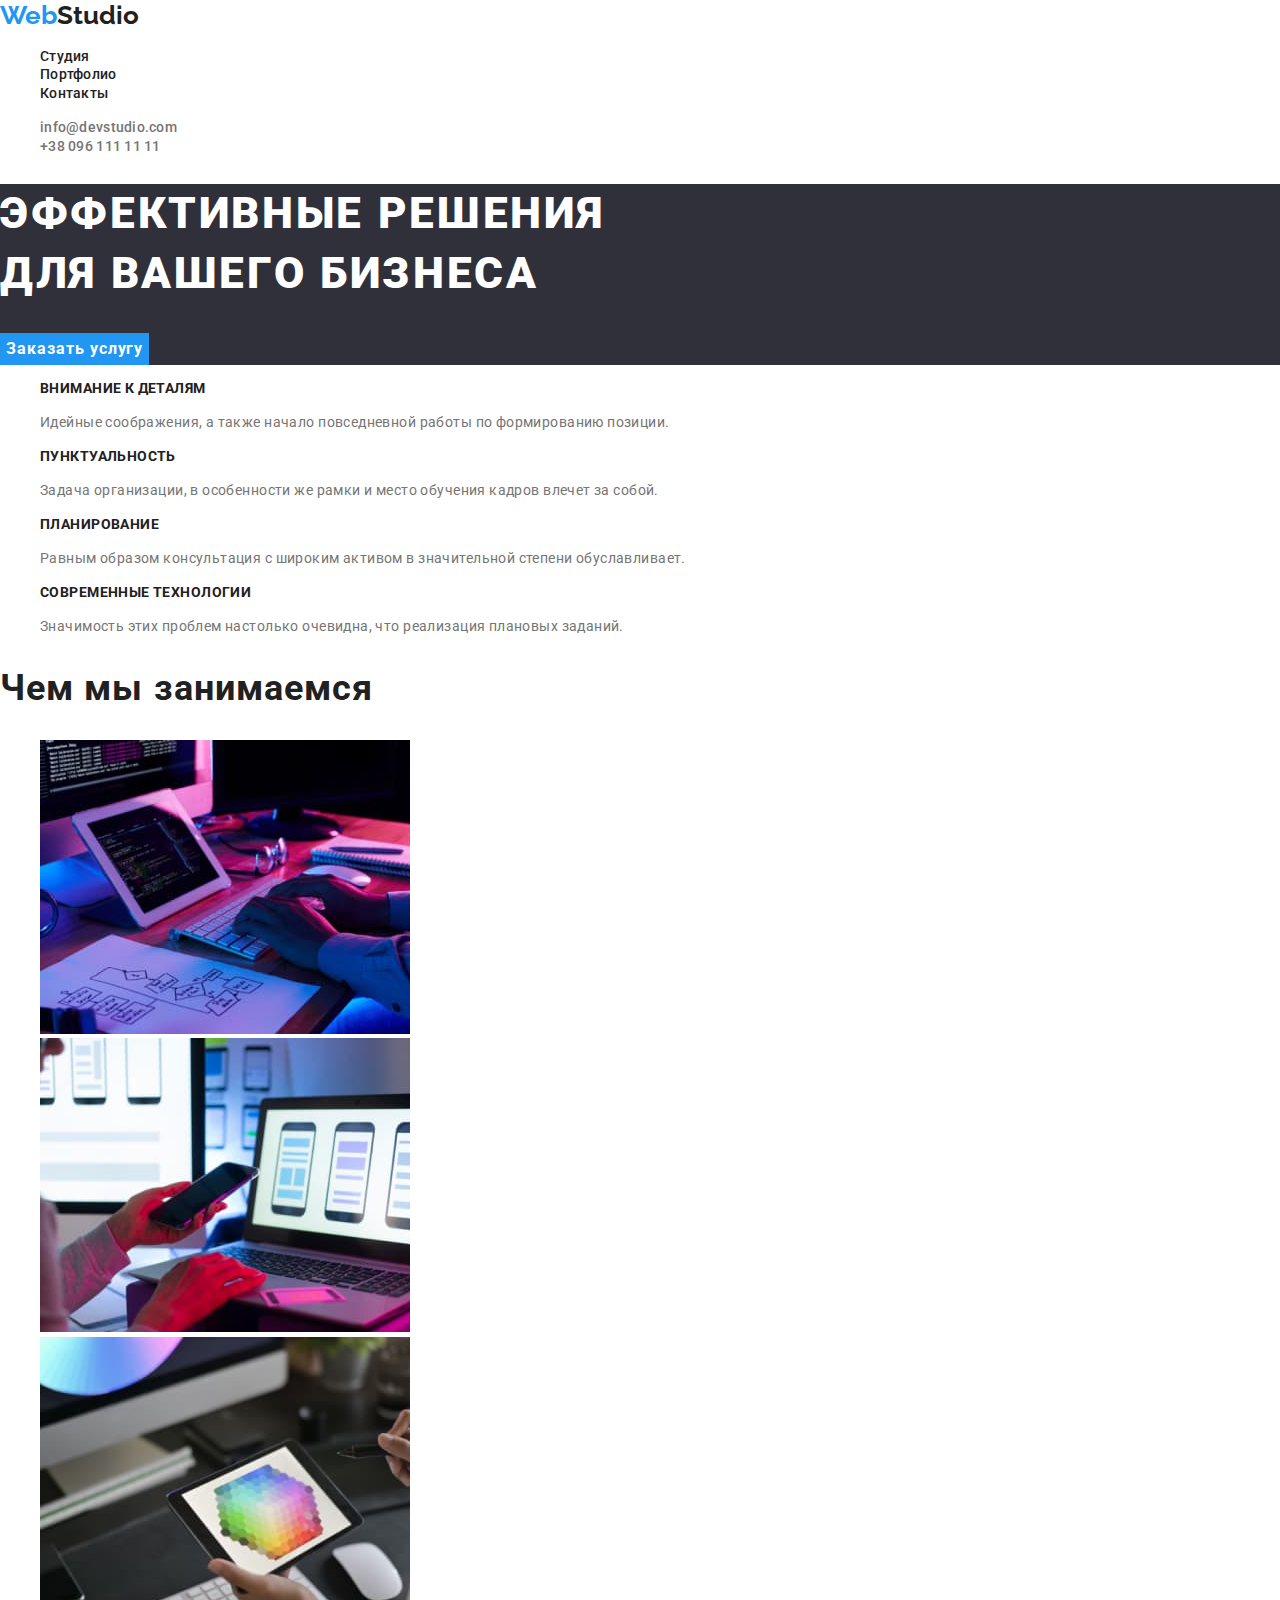
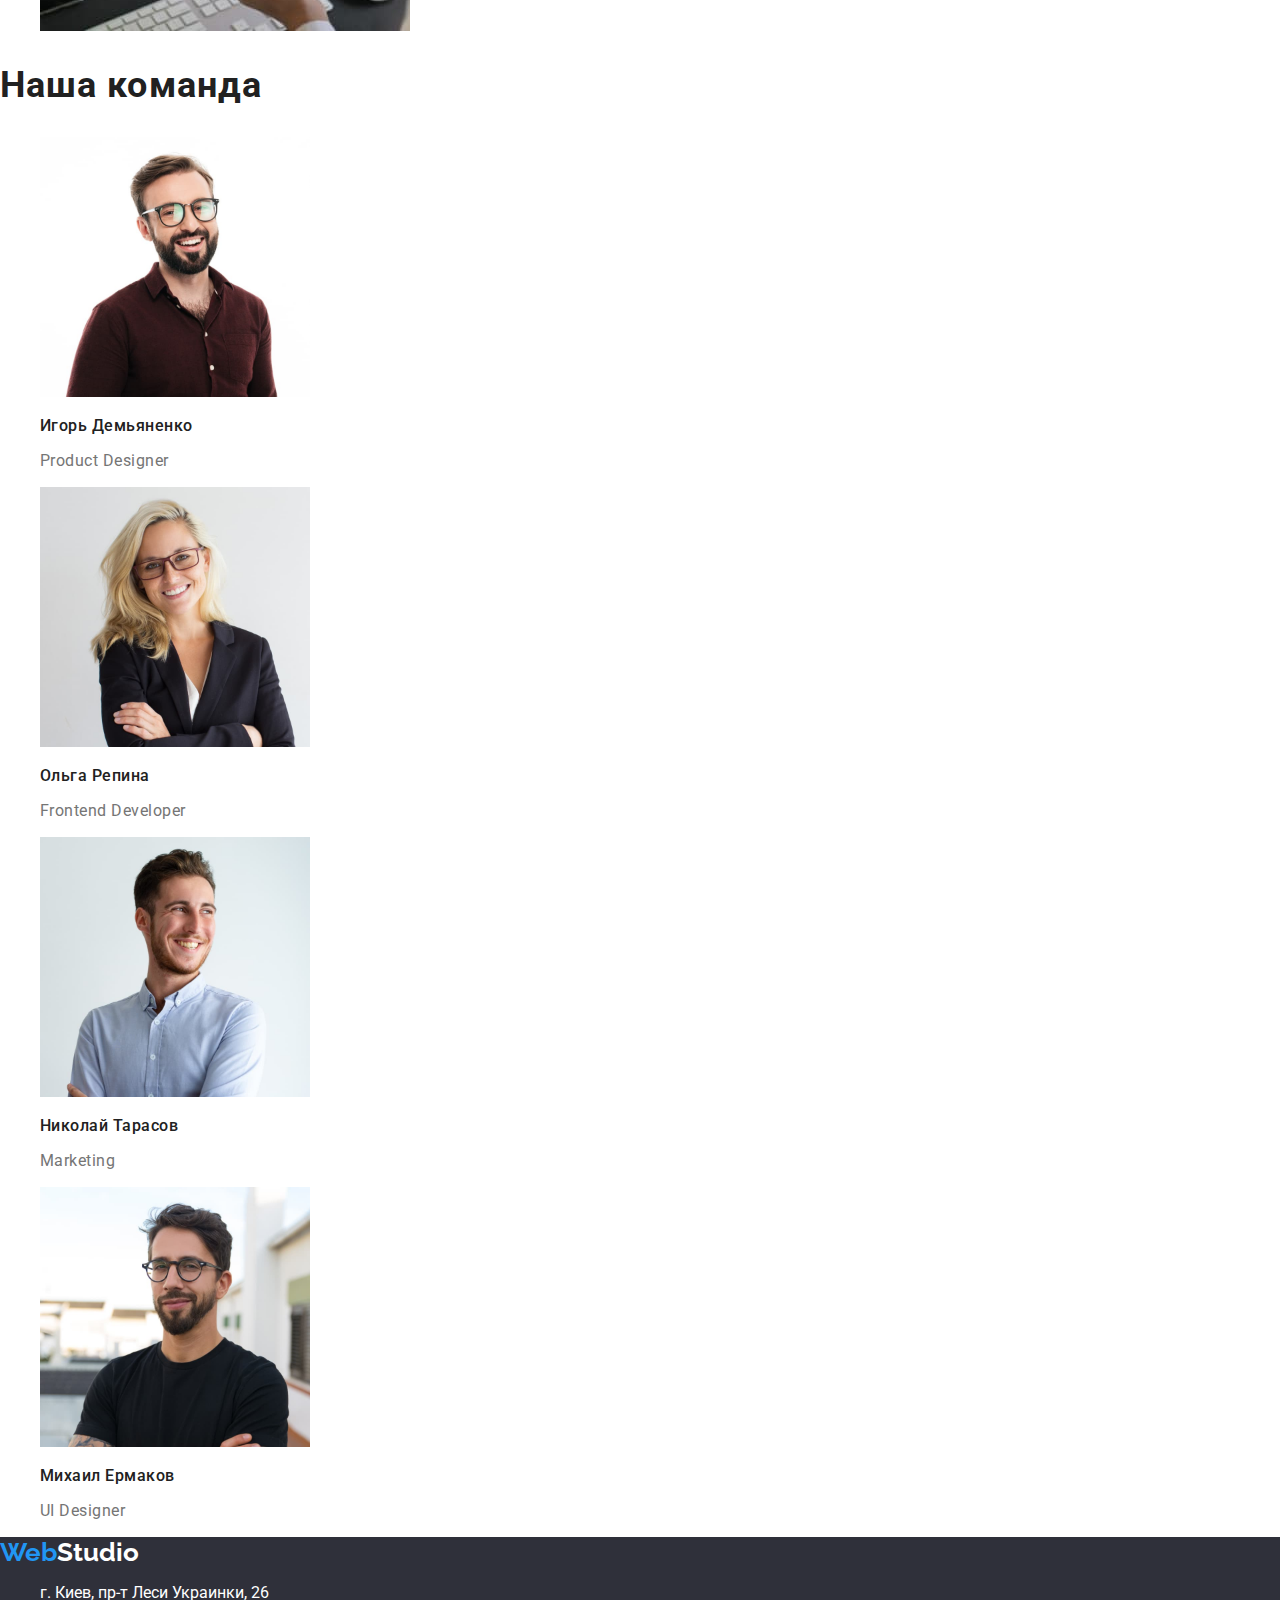
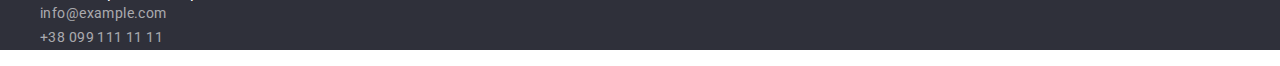
<file: index.html>
<!DOCTYPE html>
<html lang="ru">
<head>
    <meta charset="UTF-8">
    <meta name="viewport" content="width=device-width, initial-scale=1.0">
    <title>Web Studio (Version 2.1)</title>
    <link rel="stylesheet" href="./css/modern-normalize.css">
    <link rel="preconnect" href="https://fonts.gstatic.com">
    <link href="https://fonts.googleapis.com/css2?family=Raleway:wght@700&family=Roboto:wght@400;500;700;900&display=swap" rel="stylesheet">
    <link rel="stylesheet" href="./css/style.css">
</head>
<body>
    <!-- Header -->
    <header>
        <nav>
            <a href="./index.html" class="logo-black"><span class="logo-blue">Web</span>Studio</a>
            <ul>
                <li>
                    <a href="./index.html" class="link-black current">Студия</a>
                </li>
                <li>
                    <a href="./portfolio.html" class="link-black ">Портфолио</a>
                </li>
                <li>
                    <a href="#" class="link-black">Контакты</a>
                </li>
            </ul>
        </nav>
        <address>
            <ul>
                <li>
                    <a href="mailto:info@devstudio.com" class="link-grey">info@devstudio.com</a>
                </li>
                <li>
                    <a href="tel:+380961111111" class="link-grey">+38 096 111 11 11</a>
                </li>
            </ul>
        </address>
    </header>
    <main>
        <!-- Section hero -->
        <section class="hero">
            <h1 class="hero-title">Эффективные решения <br> для вашего бизнеса</h1>
            <button class="hero-button">Заказать услугу</button>
        </section>
        <!-- Section advantage -->
        <section>
            <h2 class="visually-hidden">Преимущества</h2>
            <ul>
                <li>
                    <h3 class="advantages-title">Внимание к деталям</h3>
                    <p class="advantages-description">Идейные соображения, а также начало повседневной работы по формированию позиции.</p>
                </li>
                <li>
                    <h3 class="advantages-title">Пунктуальность</h3>
                    <p class="advantages-description">Задача организации, в особенности же рамки и место обучения кадров влечет за собой.</p>
                </li>
                <li>
                    <h3 class="advantages-title">Планирование</h3>
                    <p class="advantages-description">Равным образом консультация с широким активом в значительной степени обуславливает.</p>
                </li>
                <li>
                    <h3 class="advantages-title">Современные технологии</h3>
                    <p class="advantages-description">Значимость этих проблем настолько очевидна, что реализация плановых заданий.</p>
                </li>
            </ul>
        </section>
        <!-- Section about us -->
        <section>
            <h2 class="about-us-title">Чем мы занимаемся</h2>
                <ul>
                    <li>
                        <img src="./images/img.jpg" alt="img" width="370">
                    </li>
                    <li>
                        <img src="./images/img1.jpg" alt="img1" width="370">
                    </li>
                    <li>
                        <img src="./images/img2.jpg" alt="img2" width="370">
                    </li>
                </ul>
        </section>
        <!-- Our team section -->
        <section>
            <h2 class="our-team">Наша команда</h2>
            <ul>
                <li>
                    <img src="./images/product-designer.jpg" alt="Игорь Демьяненко" width="270">
                    <h3 class="team-members">Игорь Демьяненко</h3>
                    <p class="team-members-position">Product Designer</p>
                </li>
                <li>
                    <img src="./images/frontend-developer.jpg" alt="Ольга Репина" width="270">
                    <h3 class="team-members">Ольга Репина</h3>
                    <p class="team-members-position">Frontend Developer</p>
                </li>
                <li>
                    <img src="./images/marketing.jpg" alt="Николай Тарасов" width="270">
                    <h3 class="team-members">Николай Тарасов</h3>
                    <p class="team-members-position">Marketing</p>
                </li>
                <li>
                    <img src="./images/ui-designer.jpg" alt="Михаил Ермаков" width="270">
                    <h3 class="team-members">Михаил Ермаков</h3>
                    <p class="team-members-position">UI Designer</p>
                </li>
            </ul>
        </section>
    </main>
    <!-- Footer -->
    <footer class="footer-background">
        <a href="./index.html" class="logo-white"><span class="logo-blue">Web</span>Studio</a>
        <address>
            <ul>
                <li>
                    <a href="#" class="link-white">г. Киев, пр-т Леси Украинки, 26</a>
                </li>
                <li>
                    <a href="mailto:info@example.com" class="link-grey-footer">info@example.com</a>
                </li>
                <li>
                    <a href="tel:+380991111111" class="link-grey-footer">+38 099 111 11 11</a>
                </li>
            </ul>
        </address>
    </footer>
</body>
</html>
</file>
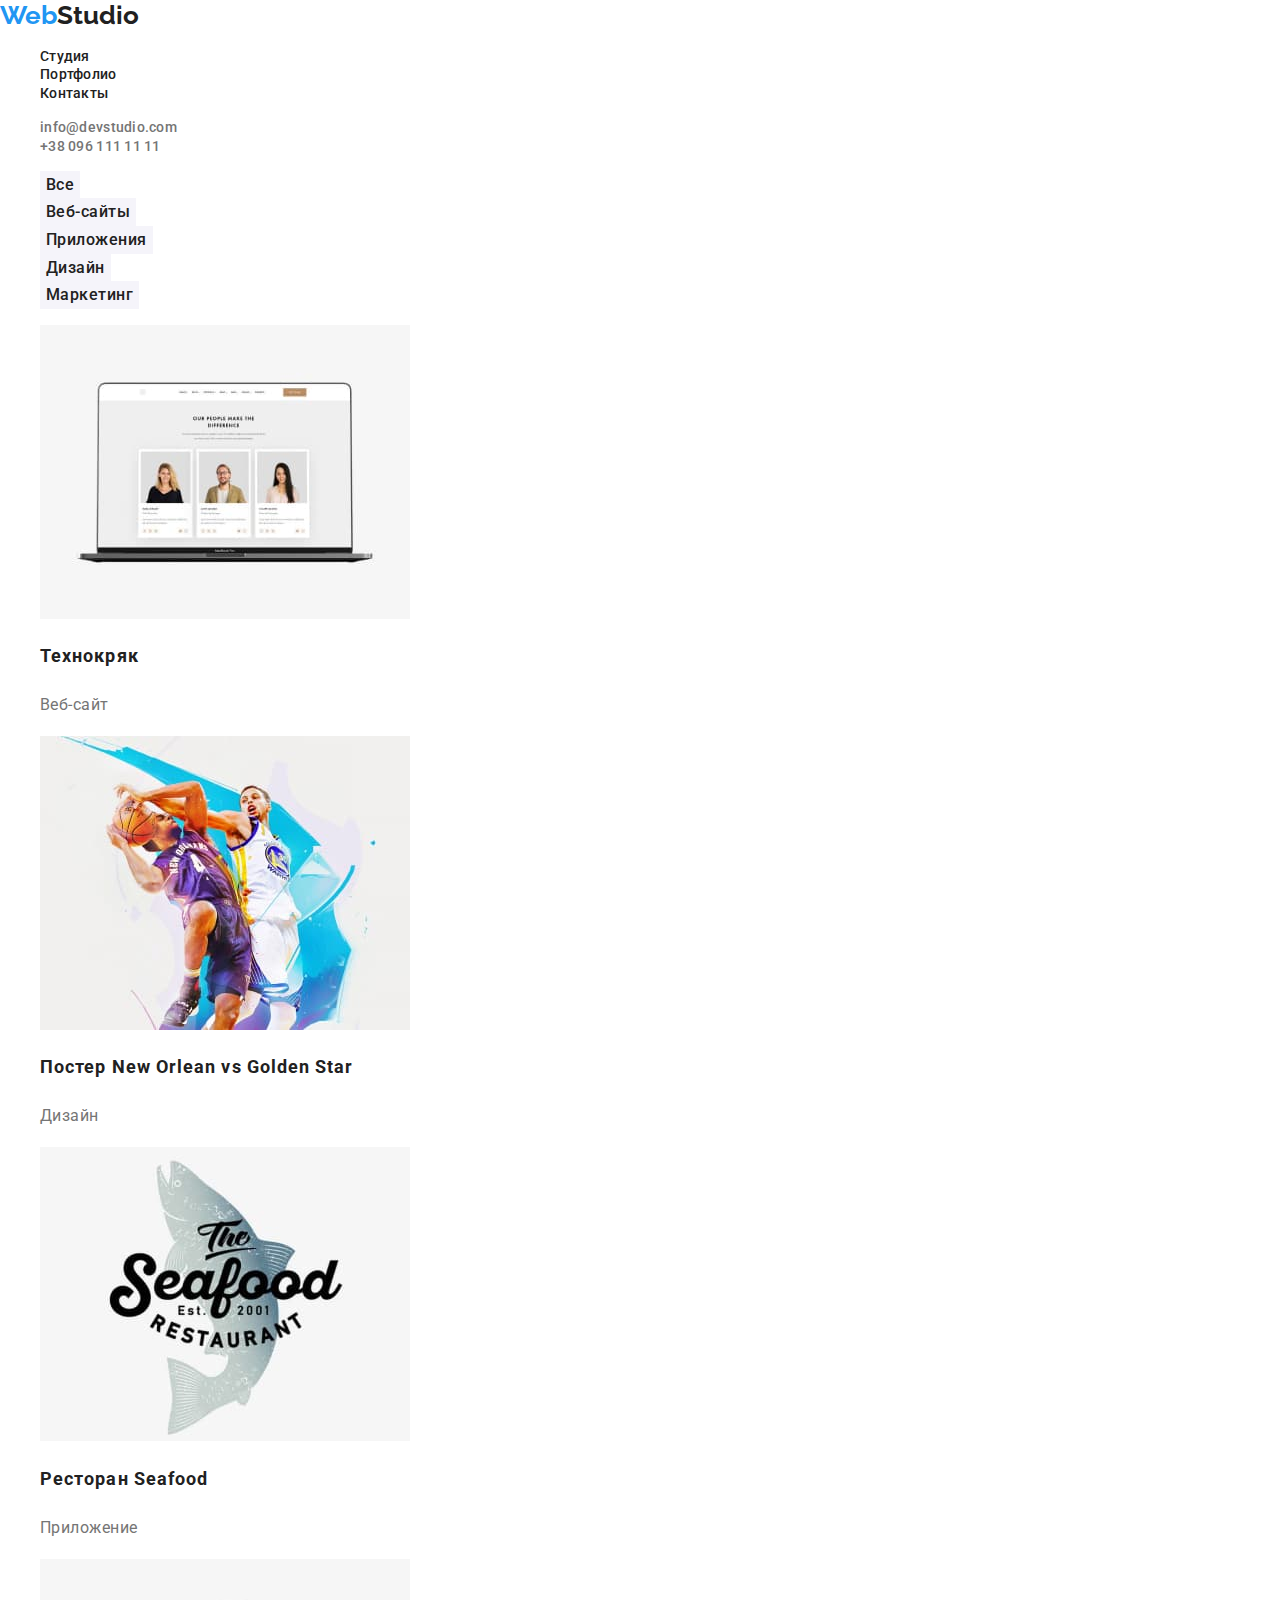
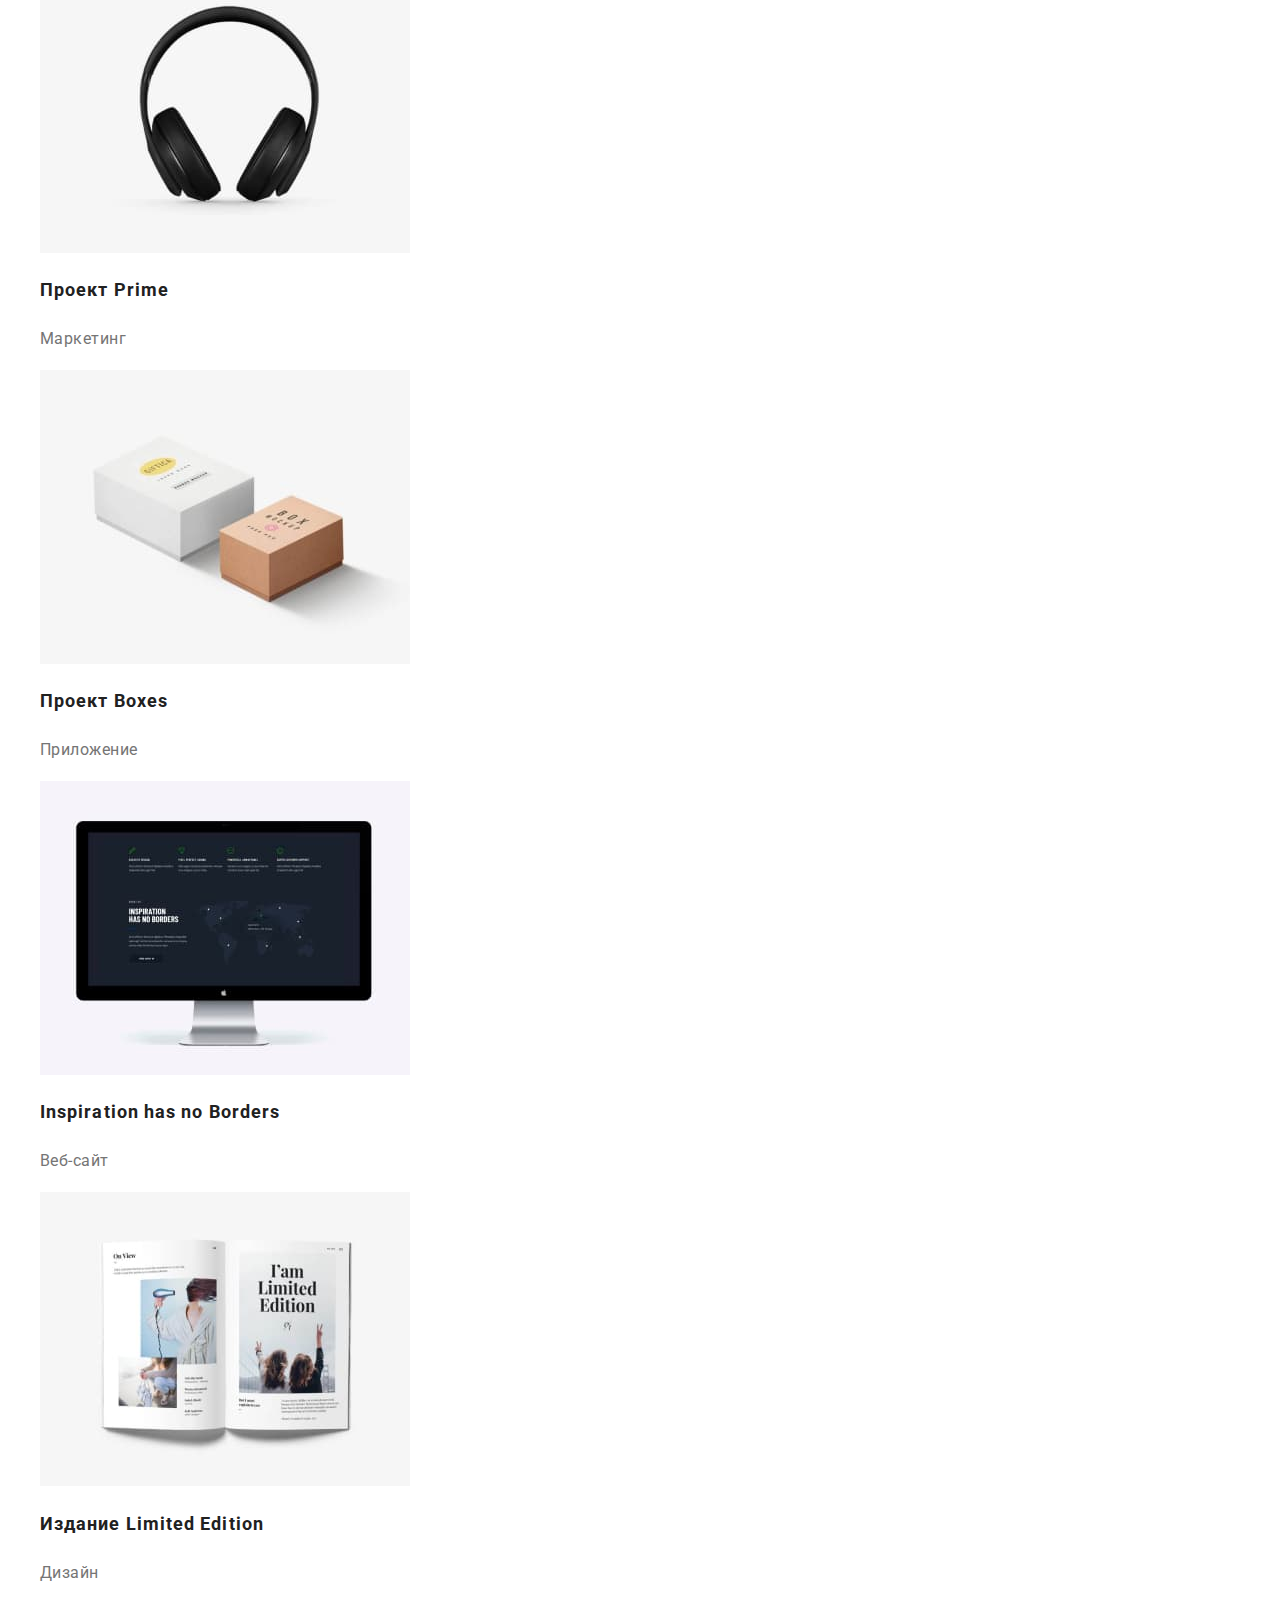
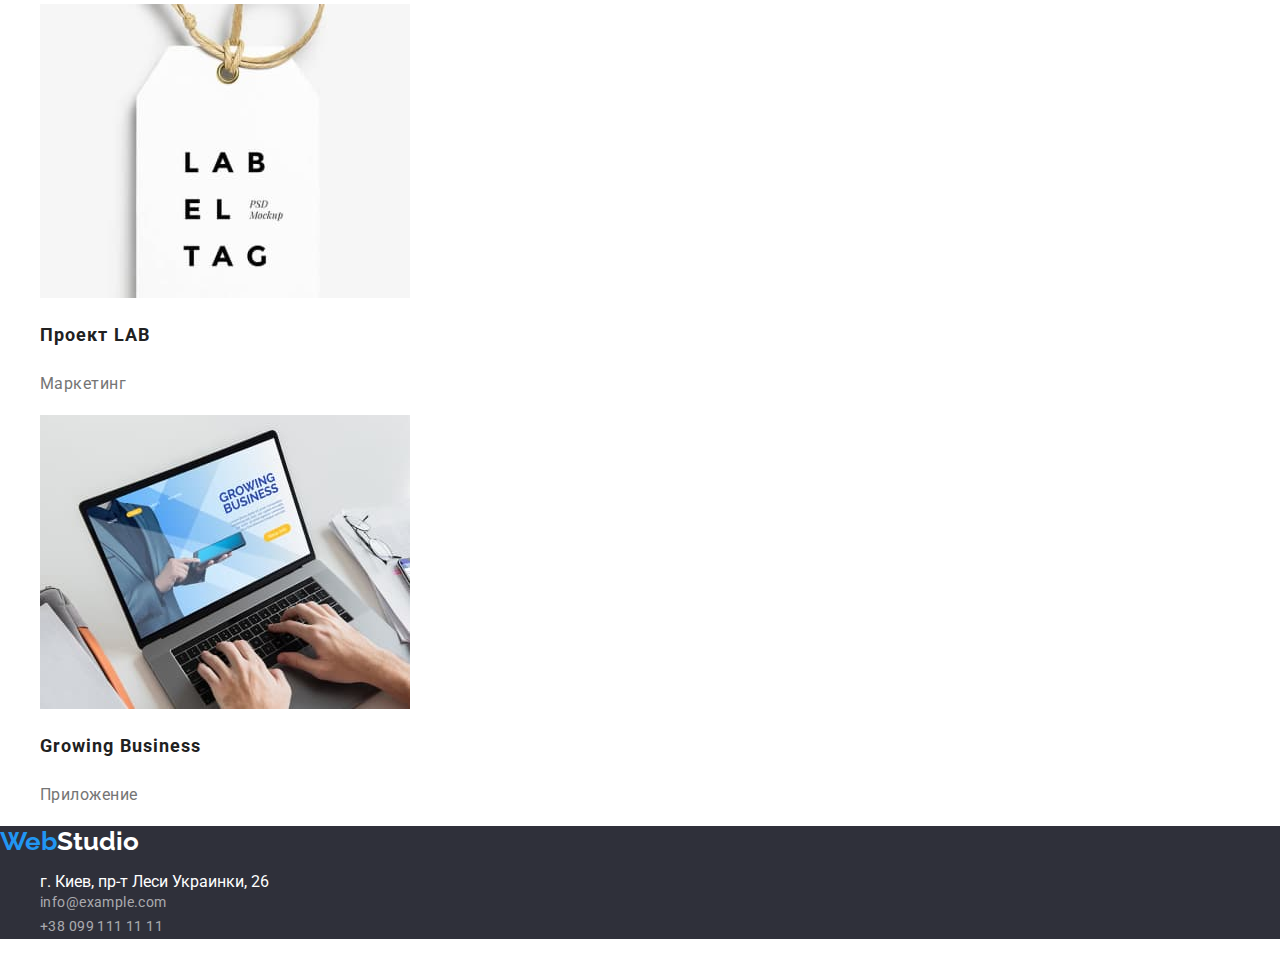
<file: portfolio.html>
<!DOCTYPE html>
<html lang="ru">
<head>
    <meta charset="UTF-8">
    <meta name="viewport" content="width=device-width, initial-scale=1.0">
    <title>Web Studio (Version 2.1)</title>
    <link rel="stylesheet" href="./css/modern-normalize.css">
    <link rel="preconnect" href="https://fonts.gstatic.com">
    <link href="https://fonts.googleapis.com/css2?family=Raleway:wght@700&family=Roboto:wght@400;500;700;900&display=swap" rel="stylesheet">
    <link rel="stylesheet" href="./css/style.css">
</head>
<body>
    <!-- Header -->
    <header>
        <nav>
            <a href="./index.html" class="logo-black"><span class="logo-blue">Web</span>Studio</a>
            <ul>
                <li>
                    <a href="./index.html" class="link-black">Студия</a>
                </li>
                <li>
                    <a href="./portfolio.html" class="link-black current">Портфолио</a>
                </li>
                <li>
                    <a href="#" class="link-black">Контакты</a>
                </li>
            </ul>
        </nav>
        <address>
            <ul>
                <li>
                    <a href="mailto:info@devstudio.com" class="link-grey">info@devstudio.com</a>
                </li>
                <li>
                    <a href="tel:+380961111111" class="link-grey">+38 096 111 11 11</a>
                </li>
            </ul>
        </address>
    </header>
    <main>
        <!-- Our projects section -->
        <section>
            <h1 class="visually-hidden">Наши проекты</h1>
            <ul>
                <li>
                    <button class="our-projects-filters">Все</button>
                </li>
                <li>
                    <button class="our-projects-filters">Веб-сайты</button>
                </li>
                <li>
                    <button class="our-projects-filters">Приложения</button>
                </li>
                <li>
                    <button class="our-projects-filters">Дизайн</button>
                </li>
                <li>
                    <button class="our-projects-filters">Маркетинг</button>
                </li>
            </ul>
            <ul>
                <li>
                    <img src="./images/technocrack.jpg" alt="technocrack" width="370">
                    <h2 class="our-projects-title">Технокряк</h2>
                    <p class="our-project">Веб-сайт</p>
                </li>
                <li>
                    <img src="./images/poster-new-orlean-vs-golden-star.jpg" alt="poster-new-orlean-vs-golden-star" width="370">
                    <h2 class="our-projects-title">Постер New Orlean vs Golden Star</h2>
                    <p class="our-project">Дизайн</p>
                </li>
                <li>
                    <img src="./images/restaurant-seafood.jpg" alt="restaurant-seafood" width="370">
                    <h2 class="our-projects-title">Ресторан Seafood</h2>
                    <p class="our-project">Приложение</p>
                </li>
                <li>
                    <img src="./images/project-prime.jpg" alt="project-prime" width="370">
                    <h2 class="our-projects-title">Проект Prime</h2>
                    <p class="our-project">Маркетинг</p>
                </li>
                <li>
                    <img src="./images/project-boxes.jpg" alt="project-boxes" width="370">
                    <h2 class="our-projects-title">Проект Boxes</h2>
                    <p class="our-project">Приложение</p>
                </li>
                <li>
                    <img src="./images/inspiration-has-no-borders.jpg" alt="inspiration-has-no-borders" width="370">
                    <h2 class="our-projects-title">Inspiration has no Borders</h2>
                    <p class="our-project">Веб-сайт</p>
                </li>
                <li>
                    <img src="./images/limited-edition.jpg" alt="limited-edition" width="370">
                    <h2 class="our-projects-title">Издание Limited Edition</h2>
                    <p class="our-project">Дизайн</p>
                </li>
                <li>
                    <img src="./images/project-lab.jpg" alt="project-lab" width="370">
                    <h2 class="our-projects-title">Проект LAB</h2>
                    <p class="our-project">Маркетинг</p>
                </li>
                <li>
                    <img src="./images/growing-business.jpg" alt="growing-business" width="370">
                    <h2 class="our-projects-title">Growing Business</h2>
                    <p class="our-project">Приложение</p>
                </li>
            </ul>
        </section>
    </main>
    <!-- Footer -->
    <footer class="footer-background">
        <a href="./index.html" class="logo-white"><span class="logo-blue">Web</span>Studio</a>
        <address>
            <ul>
                <li>
                    <a href="#" class="link-white">г. Киев, пр-т Леси Украинки, 26</a>
                </li>
                <li>
                    <a href="mailto:info@example.com" class="link-grey-footer">info@example.com</a>
                </li>
                <li>
                    <a href="tel:+380991111111" class="link-grey-footer">+38 099 111 11 11</a>
                </li>
            </ul>
        </address>
    </footer>
</body>
</html>
</file>
<file: css/style.css>
/* All colors in project */
:root {
  --white-text: #ffffff;
  --black-text: #212121;
  --grey-text: #757575;
  --grey-text-op60: rgba(255, 255, 255, 0.6);
  --back-light-black: #2f303a;
  --back-light-grey: #f5f4fa;
  --back-blue: #2196f3;
}

/* Font-family in body index and portfolio */
body {
  font-family: 'Roboto', sans-serif;
}

/* Header in index and portfolio */
.logo-black {
  font-family: 'Raleway', sans-serif;
  font-weight: 700;
  font-size: 26px;
  line-height: 1.19;
  color: var(--black-text);
}

.logo-blue {
  color: var(--back-blue);
}

.link-black {
  color: var(--black-text);
  font-weight: 500;
  font-size: 14px;
  line-height: 1.14;
  letter-spacing: 0.02em;
}

.current:visited {
  color: var(--back-blue);
}

.link-grey {
  color: var(--grey-text);
  font-weight: 500;
  font-size: 14px;
  line-height: 1.14;
  letter-spacing: 0.02em;
}

.link-black:hover,
.link-black:focus,
.link-grey:hover,
.link-grey:focus {
  color: var(--back-blue);
}

/* .link-grey:hover,
.link-grey:focus {
  color: var(--back-blue);
} */

/* Hero */
.hero {
  background: var(--back-light-black);
  color: var(--white-text);
}

.hero-title {
  color: var(--white-text);
  font-weight: 900;
  font-size: 44px;
  line-height: 1.36;
  letter-spacing: 0.06em;
  text-transform: uppercase;
}

.hero-button {
  background: var(--back-blue);
  color: var(--white-text);
  font-weight: 700;
  font-size: 16px;
  line-height: 1.87;
  letter-spacing: 0.06em;
}

/* Advantages */
.advantages-title {
  color: var(--black-text);
  font-weight: 700;
  font-size: 14px;
  line-height: 1.14;
  letter-spacing: 0.03em;
  text-transform: uppercase;
}

.advantages-description {
  color: var(--grey-text);
  font-weight: 400;
  font-size: 14px;
  line-height: 1.7;
  letter-spacing: 0.03em;
}

/* About us and our team */
.about-us-title,
.our-team {
  color: var(--black-text);
  font-weight: 700;
  font-size: 36px;
  line-height: 1.16;
  letter-spacing: 0.03em;
}

/* .our-team {
  color: var(--black-text);
  font-weight: 700;
  font-size: 36px;
  line-height: 1.16;
  letter-spacing: 0.03em;
} */

.team-members {
  color: var(--black-text);
  font-weight: 500;
  font-size: 16px;
  line-height: 1.18;
  letter-spacing: 0.03em;
}

.team-members-position {
  color: var(--grey-text);
  font-weight: 400;
  font-size: 16px;
  line-height: 1.18;
  letter-spacing: 0.03em;
}

.our-projects-filters {
  background: var(--back-light-grey);
  color: var(--black-text);
  font-weight: 500;
  font-size: 16px;
  line-height: 1.6;
  letter-spacing: 0.03em;
}

/* Our projects from portfolio */
.our-projects-filters:hover,
.our-projects-filters:focus {
  background: var(--back-blue);
  font-weight: 500;
  font-size: 16px;
  line-height: 1.6;
  letter-spacing: 0.03em;
  color: var(--white-text);
}

.our-projects-title {
  color: var(--black-text);
  font-weight: 700;
  font-size: 18px;
  line-height: 2;
  letter-spacing: 0.06em;
}

.our-project {
  color: var(--grey-text);
  font-weight: 400;
  font-size: 16px;
  line-height: 1.87;
  letter-spacing: 0.03em;
}

/* Footer in index and portfolio */
.footer-background {
  background: var(--back-light-black);
}

.logo-white {
  font-family: 'Raleway', sans-serif;
  color: var(--white-text);
  font-weight: 700;
  font-size: 26px;
  line-height: 1.19;
}

.link-white {
  color: var(--white-text);
}

.link-grey-footer {
  color: var(--grey-text-op60);
  font-weight: 400;
  font-size: 14px;
  line-height: 1.7;
  letter-spacing: 0.03em;
}

.link-grey-footer:hover,
.link-grey-footer:focus,
.link-white:hover,
.link-white:focus {
  color: var(--back-blue);
}

/* .link-white:hover,
.link-white:focus {
  color: var(--back-blue);
} */
</file>
